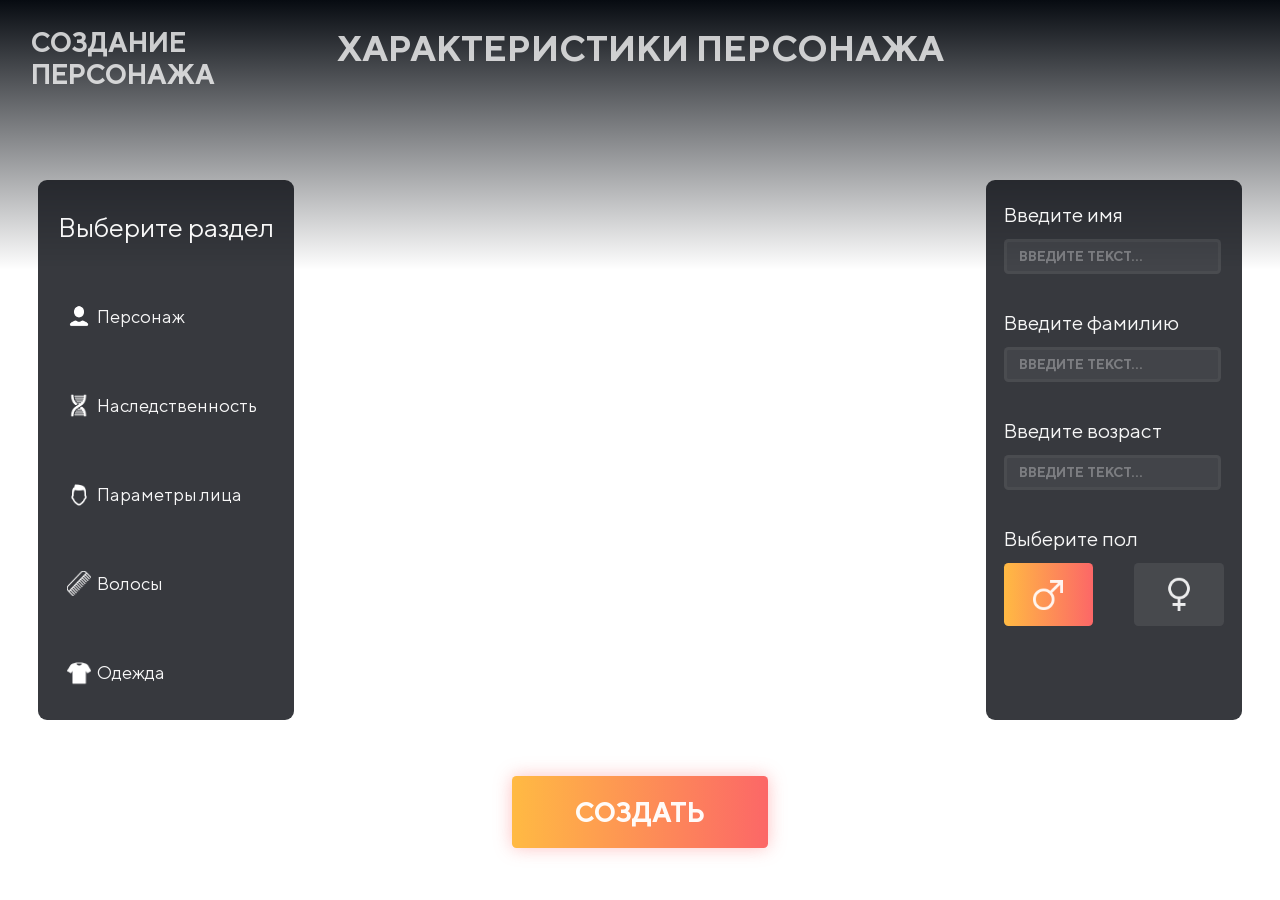
<file: client_packages/cef/person_creater/index.html>
<!doctype html><html lang="en"><head><meta charset="utf-8"/><link rel="icon" href="./favicon.ico"/><meta name="viewport" content="width=device-width,initial-scale=1"/><meta name="theme-color" content="#000000"/><meta name="description" content="Web site created using create-react-app"/><link rel="apple-touch-icon" href="./logo192.png"/><link rel="manifest" href="./manifest.json"/><title>React App</title><script defer="defer" src="./static/js/main.81679d5e.js"></script><link href="./static/css/main.45c4f7a0.css" rel="stylesheet"></head><body><noscript>You need to enable JavaScript to run this app.</noscript><div id="root"></div></body></html>
</file>
<file: client_packages/cef/person_creater/static/css/main.45c4f7a0.css>
body{-webkit-font-smoothing:antialiased;-moz-osx-font-smoothing:grayscale;font-family:-apple-system,BlinkMacSystemFont,Segoe UI,Roboto,Oxygen,Ubuntu,Cantarell,Fira Sans,Droid Sans,Helvetica Neue,sans-serif;margin:0}code{font-family:source-code-pro,Menlo,Monaco,Consolas,Courier New,monospace}@font-face{font-family:TT Norms-ExtraBold;src:url(../../static/media/TTNorms-ExtraBold.d67c11b6dd439a75f969.ttf)}@font-face{font-family:TT Norms-Regular;src:url(../../static/media/TTNorms-Regular.7281703a3e7aec14a6d2.ttf)}@font-face{font-family:TT Norms-Bold;src:url(../../static/media/TTNorms-Bold.e457a6b5c0040678c95a.ttf)}.main{height:100vh;position:relative;width:100vw}.main-overlay{height:100%;left:0;top:0}.bg-gradient,.main-overlay{position:absolute;width:100%}.bg-gradient{background:linear-gradient(180deg,#070b11,#131d2d00);height:30%}.main-title{color:hsla(0,0%,100%,.76);font-family:TT Norms-Bold,serif;font-size:3vh;height:3vh;left:2.4vw;position:absolute;text-align:center;top:2.9vh;width:3vw}.main-content{align-items:center;display:flex;height:100%;justify-content:center;position:absolute;width:100%}.main-content-title{color:hsla(0,0%,100%,.76);font-family:TT Norms-Bold,serif;font-size:4vh;position:absolute;top:2.9vh}.main-content-left-box{justify-content:center;left:3vw}.main-content-left-box,.main-content-right-box{align-items:center;-webkit-backdrop-filter:blur(.2vh);backdrop-filter:blur(.2vh);background-color:rgba(5,8,14,.8);border-radius:1vh;display:flex;flex-direction:column;height:60vh;position:absolute;width:20vw}.main-content-right-box{right:3vw}.button-handler{bottom:5.8vh;display:flex;justify-content:center;position:absolute}.create-button{background:linear-gradient(90deg,#ffba43,#fc6767);border:0 solid;border-radius:.5vh;color:hsla(0,0%,100%,.96);-webkit-filter:drop-shadow(0 0 1vh hsla(0,96%,70%,.4));filter:drop-shadow(0 0 1vh rgba(252,103,103,.4));font-family:TT Norms-Bold,serif;font-size:3vh;height:8vh;margin-top:3vh;text-align:center;transition:all .2s linear;width:20vw}.create-button:hover{-webkit-filter:drop-shadow(0 0 4vh hsla(0,96%,70%,.4));filter:drop-shadow(0 0 4vh rgba(252,103,103,.4));transition:all .2s linear}.box-section{align-items:center;background-color:rgba(5,8,14,0);display:flex;height:16.5%;position:relative;transition:all .1s linear;width:100%}.box-section:hover{background-color:rgba(5,8,14,.55);transition:all .1s linear}.box-section-title{align-items:center;display:flex;height:16.5%;justify-content:center;position:relative;width:100%}.box-title{font-size:3vh}.box-item-title,.box-title{color:hsla(0,0%,100%,.96);font-family:TT Norms-Regular,serif;text-align:center}.box-item-title{font-size:2vh;left:23%;position:absolute}.person-image{background-image:url([data-uri]);height:2.7vh;width:2.7vh}.dna-image,.person-image{background-position:50%;background-size:cover;left:11%;position:absolute}.dna-image{background-image:url([data-uri]);height:2.5vh;width:2.5vh}.face-image{background-image:url([data-uri])}.barber-image,.face-image{background-position:50%;background-size:cover;height:2.7vh;left:11%;position:absolute;width:2.7vh}.barber-image{background-image:url([data-uri])}.clothes-image{background-image:url([data-uri]);background-position:50%;background-size:cover;height:2.7vh;left:11%;position:absolute;width:2.7vh}.right-box-item-title{color:hsla(0,0%,100%,.96);font-family:TT Norms-Regular,serif;font-size:2.3vh;position:absolute;text-align:center}.right-box-input{align-items:center;background-color:hsla(0,0%,100%,.06);border:.4vh solid hsla(0,0%,100%,.04);border-radius:.5vh;box-sizing:border-box;color:hsla(0,0%,100%,.31);display:flex;font-family:TT Norms-Bold,serif;font-size:1.5vh;height:3.8vh;outline:none;padding-left:1vw;position:absolute;width:17vw}.right-box-input::-webkit-input-placeholder{color:hsla(0,0%,100%,.31);font-family:TT Norms-Bold,serif;font-size:1.5vh}.right-box-input::placeholder{color:hsla(0,0%,100%,.31);font-family:TT Norms-Bold,serif;font-size:1.5vh}.right-box-gender-input-selected{align-items:center;background:linear-gradient(90deg,#ffba43,#fc6767);border-radius:.5vh;display:flex;height:7vh;justify-content:center;position:absolute;transition:all .1s linear;width:7vw}.right-box-gender-input-selected:hover{-webkit-filter:drop-shadow(0 0 1vh hsla(0,96%,70%,.4));filter:drop-shadow(0 0 1vh rgba(252,103,103,.4));transition:all .1s linear}.right-box-gender-input-not-selected:hover{-webkit-filter:drop-shadow(0 0 1vh hsla(0,0%,100%,.4));filter:drop-shadow(0 0 1vh rgba(255,255,255,.4));transition:all .1s linear}.right-box-gender-input-not-selected{align-items:center;background-color:hsla(0,0%,100%,.08);border-radius:.5vh;display:flex;height:7vh;justify-content:center;position:absolute;transition:all .1s linear;width:7vw}.gender-male-image{background-image:url([data-uri])}.gender-female-image,.gender-male-image{background-position:50%;background-size:cover;height:4vh;opacity:90%;position:absolute;width:4vh}.gender-female-image{background-image:url([data-uri])}.parents-images-box{display:flex;flex-direction:row;height:13vh;position:absolute;width:26vh}.parent-image-box{background-position:50%;background-size:cover;height:100%;width:100%}.parent-switcher-box{height:3.8vh;width:17vw}.parent-switcher-box,.parent-switcher-button-left{align-items:center;background-color:hsla(0,0%,100%,.06);border-radius:.5vh;display:flex;justify-content:center;position:absolute}.parent-switcher-button-left{height:100%;left:0;transition:all .1s linear;width:18%}.parent-switcher-button-left:hover{-webkit-filter:drop-shadow(0 0 .5vh #fff);filter:drop-shadow(0 0 .5vh rgba(255,255,255,1));transition:all .1s linear}.parent-switcher-button-right{align-items:center;background-color:hsla(0,0%,100%,.06);border-radius:.5vh;display:flex;height:100%;justify-content:center;position:absolute;right:0;transition:all .1s linear;width:18%}.parent-switcher-button-right:hover{-webkit-filter:drop-shadow(0 0 .5vh #fff);filter:drop-shadow(0 0 .5vh rgba(255,255,255,1));transition:all .1s linear}.switcher-left-arrow-image{background-image:url([data-uri])}.switcher-left-arrow-image,.switcher-right-arrow-image{background-position:50%;background-size:cover;height:2.1vh;position:absolute;width:2.4vh}.switcher-right-arrow-image{background-image:url([data-uri])}.parent-switcher-text{color:hsla(0,0%,100%,.6);font-family:TT Norms-Regular,serif;font-size:2vh}.right-box-input-range{-webkit-appearance:none;appearance:none;background-color:hsla(0,0%,100%,.06);border-radius:.5vh;outline:none;overflow:hidden;position:absolute;width:17vw}.right-box-input-range::-webkit-slider-runnable-track{background-color:hsla(0,0%,100%,.06);border-radius:6vh;height:1vh}.right-box-input-range::-moz-range-track{background-color:hsla(0,0%,100%,.06);border-radius:6vh;height:1vh}.right-box-input-range::-webkit-slider-thumb{-webkit-appearance:none;appearance:none;background-color:hsla(0,0%,100%,.06);border:.3vh solid #fc6767;border-radius:50%;height:1vh;width:1vh}.right-box-input-range::-moz-range-thumb{background-color:hsla(0,0%,100%,.06);border:.1vh solid #fc6767;border-radius:50%;height:1vh;width:1vh}.box-face-settings{align-items:center;display:flex;flex-direction:column;height:100%;overflow:auto;position:absolute;width:100%}.box-face-settings::-webkit-scrollbar{width:.3vw}.box-face-settings::-webkit-scrollbar-track{border-radius:10px;box-shadow:inset 0 0 5px grey}.box-face-settings::-webkit-scrollbar-thumb{background:#fc6767;border-radius:10px}.box-face-settings::-webkit-scrollbar-thumb:hover{background:#cc5858}.box-face-settings-item{align-items:center;display:flex;flex-direction:column;height:auto;margin-bottom:1.3vh;margin-top:.75vh;position:relative;width:17vw}.box-face-settings-item-title{color:hsla(0,0%,100%,.6);font-family:TT Norms-Regular,serif;font-size:2vh;position:relative}.box-face-settings-item-input-range{-webkit-appearance:none;appearance:none;background-color:hsla(0,0%,100%,.06);border-radius:.5vh;outline:none;overflow:hidden;position:relative;top:.5vh;width:17vw}.box-face-settings-item-input-range::-webkit-slider-runnable-track{background-color:hsla(0,0%,100%,.06);border-radius:6vh;height:1vh}.box-face-settings-item-input-range::-moz-range-track{background-color:hsla(0,0%,100%,.06);border-radius:6vh;height:1vh}.box-face-settings-item-input-range::-webkit-slider-thumb{-webkit-appearance:none;appearance:none;background-color:hsla(0,0%,100%,.06);border:.3vh solid #fc6767;border-radius:50%;height:1vh;width:1vh}.box-face-settings-item-input-range::-moz-range-thumb{background-color:hsla(0,0%,100%,.06);border:.1vh solid #fc6767;border-radius:50%;height:1vh;width:1vh}.box-eyes-color-settings{height:19vh}.box-eyes-color-settings,.box-hair-color-settings{align-items:center;-webkit-backdrop-filter:blur(.2vh);backdrop-filter:blur(.2vh);background-color:rgba(5,8,14,.8);border-radius:1vh;display:flex;flex-direction:column;margin-bottom:2%;position:relative;right:77%;width:50%}.box-hair-color-settings{height:28vh}.box-eyes-color-title{color:hsla(0,0%,100%,.6);font-family:TT Norms-Regular,serif;font-size:2vh;position:absolute}.box-eyes-color-items{display:flex;flex-direction:row;flex-wrap:wrap;height:auto;position:absolute;top:25%;width:15.2vh}.box-hair-style-settings::-webkit-scrollbar{width:.3vw}.box-hair-style-settings::-webkit-scrollbar-track{border-radius:10px;box-shadow:inset 0 0 5px grey}.box-hair-style-settings::-webkit-scrollbar-thumb{background:#fc6767;border-radius:10px}.box-hair-style-settings::-webkit-scrollbar-thumb:hover{background:#cc5858}.box-hair-style-settings{display:flex;flex-direction:row;flex-wrap:wrap;height:98%;overflow-y:scroll;position:absolute;top:1%;width:100%}.hair-style-image-box{height:5.2vw;margin:.68vw;width:5.2vw}.hair-style-image-box,.top-body-style-image-box{background-position:50%;background-size:cover;border-radius:.6vh;position:relative;transition:all 50ms linear}.top-body-style-image-box{height:6vw;width:5vw}.top-body-style-image-box:hover{-webkit-filter:drop-shadow(0 0 .5vh hsla(0,0%,100%,.5));filter:drop-shadow(0 0 .5vh rgba(255,255,255,.5));transition:all 50ms linear}.top-body-items-container{align-items:center;display:flex;flex-direction:row;gap:6%;height:6vw;justify-content:center;position:absolute;width:95%}.hair-style-image-box:hover{-webkit-filter:drop-shadow(0 0 .5vh hsla(0,0%,100%,.5));filter:drop-shadow(0 0 .5vh rgba(255,255,255,.5));transition:all 50ms linear}.box-eyes-color-item{border-radius:.6vh;height:3vh;margin:.4vh;position:relative;transition:all 50ms linear;width:3vh}.box-eyes-color-item:hover{-webkit-filter:drop-shadow(0 0 .5vh hsla(0,0%,100%,.5));filter:drop-shadow(0 0 .5vh rgba(255,255,255,.5));transition:all 50ms linear}.reg-content{display:block;justify-content:center}.title{color:#fff;font-family:TT Norms-ExtraBold,serif;font-size:3vh;text-align:center}.title-description,.wrong-input{color:hsla(0,0%,100%,.6);font-family:TT Norms-Regular,serif;font-size:1.5vh;padding-top:.7vh;text-align:center}.boxes-input{flex-direction:column;gap:1vh;justify-content:center;margin-top:3vh}.box-input-login,.boxes-input{align-items:center;display:flex}.box-input-login{background-color:hsla(0,0%,100%,.1);border:.1vh solid hsla(0,0%,100%,.4);border-radius:.5vh;box-sizing:border-box;height:5.7vh;outline:none;width:18vw}.input-login::-webkit-input-placeholder{color:hsla(0,0%,100%,.5);font-family:TT Norms-Regular,serif;font-size:1.5vh}.input-login::placeholder{color:hsla(0,0%,100%,.5);font-family:TT Norms-Regular,serif;font-size:1.5vh}.change-page-ref{color:#ffba43;transition:all .1s linear}.change-page-ref:hover{color:#c7830d;transition:all .1s linear}
/*# sourceMappingURL=main.45c4f7a0.css.map*/
</file>
